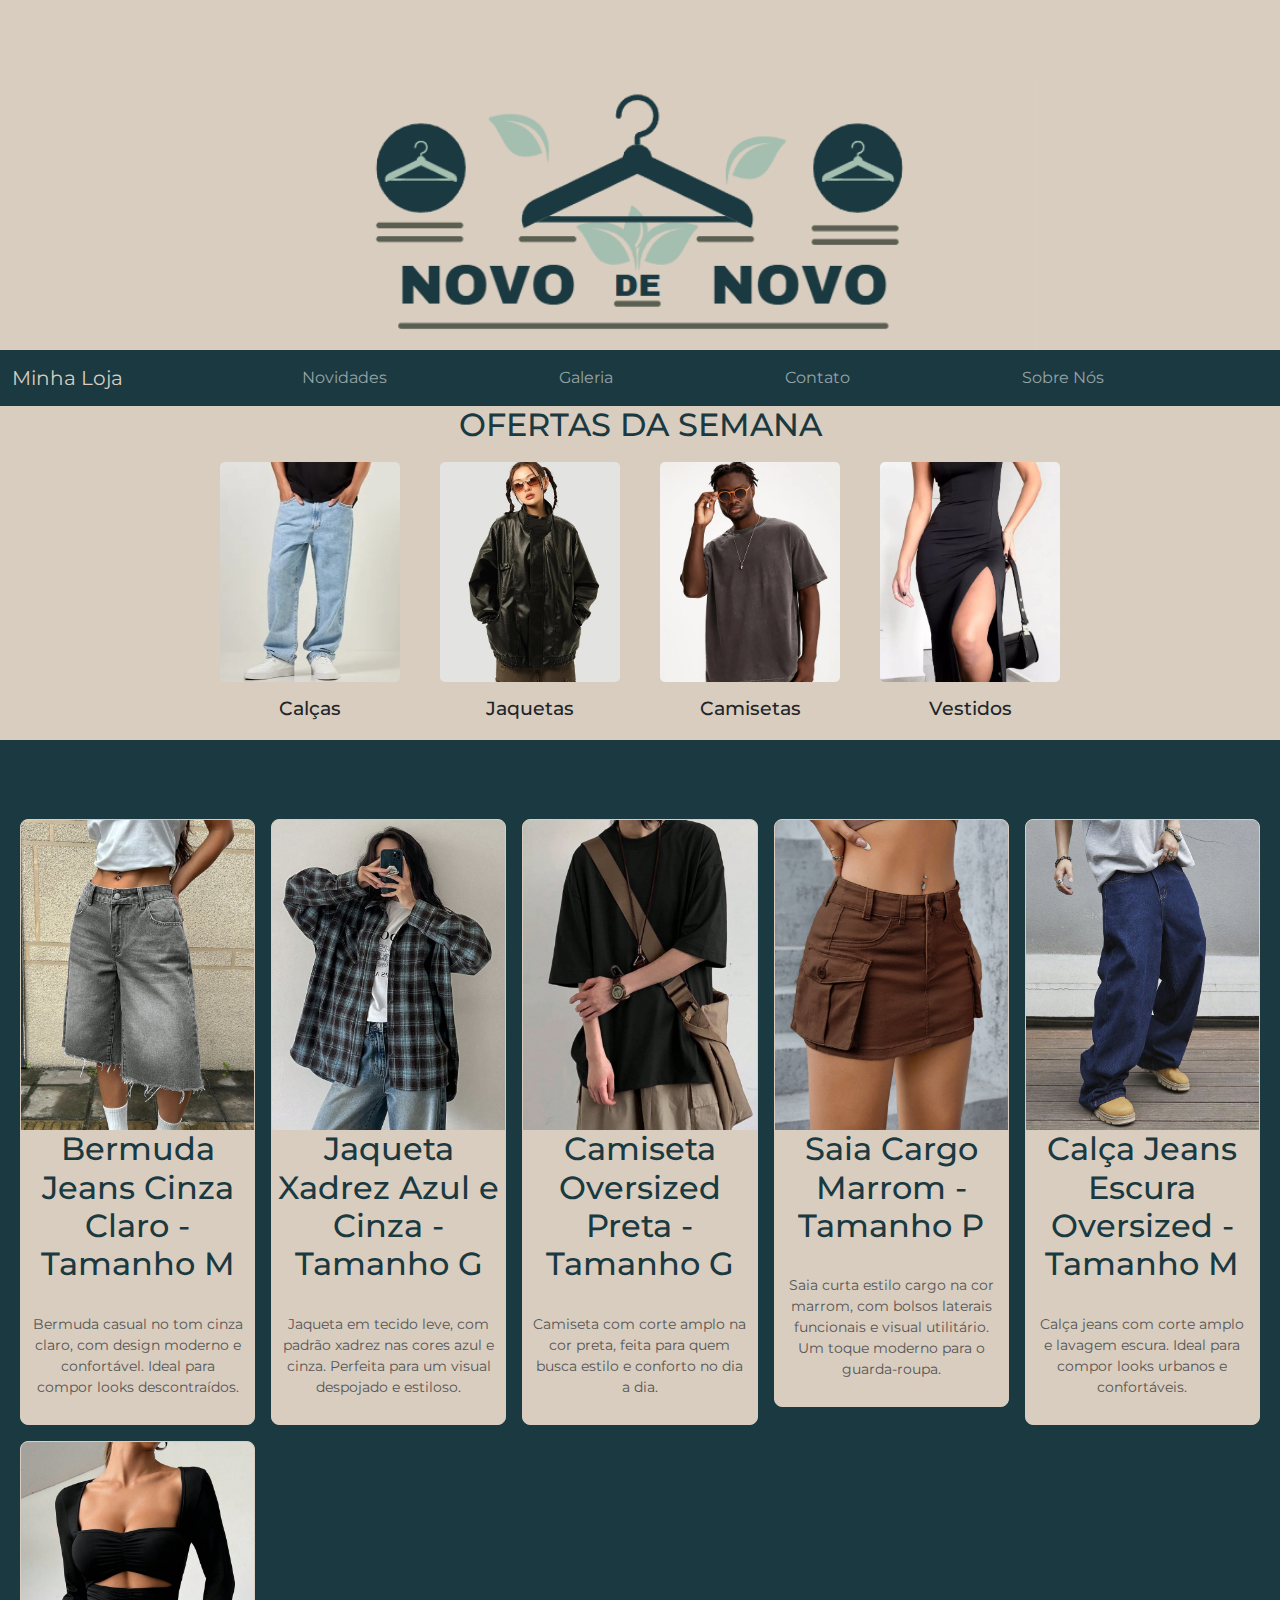
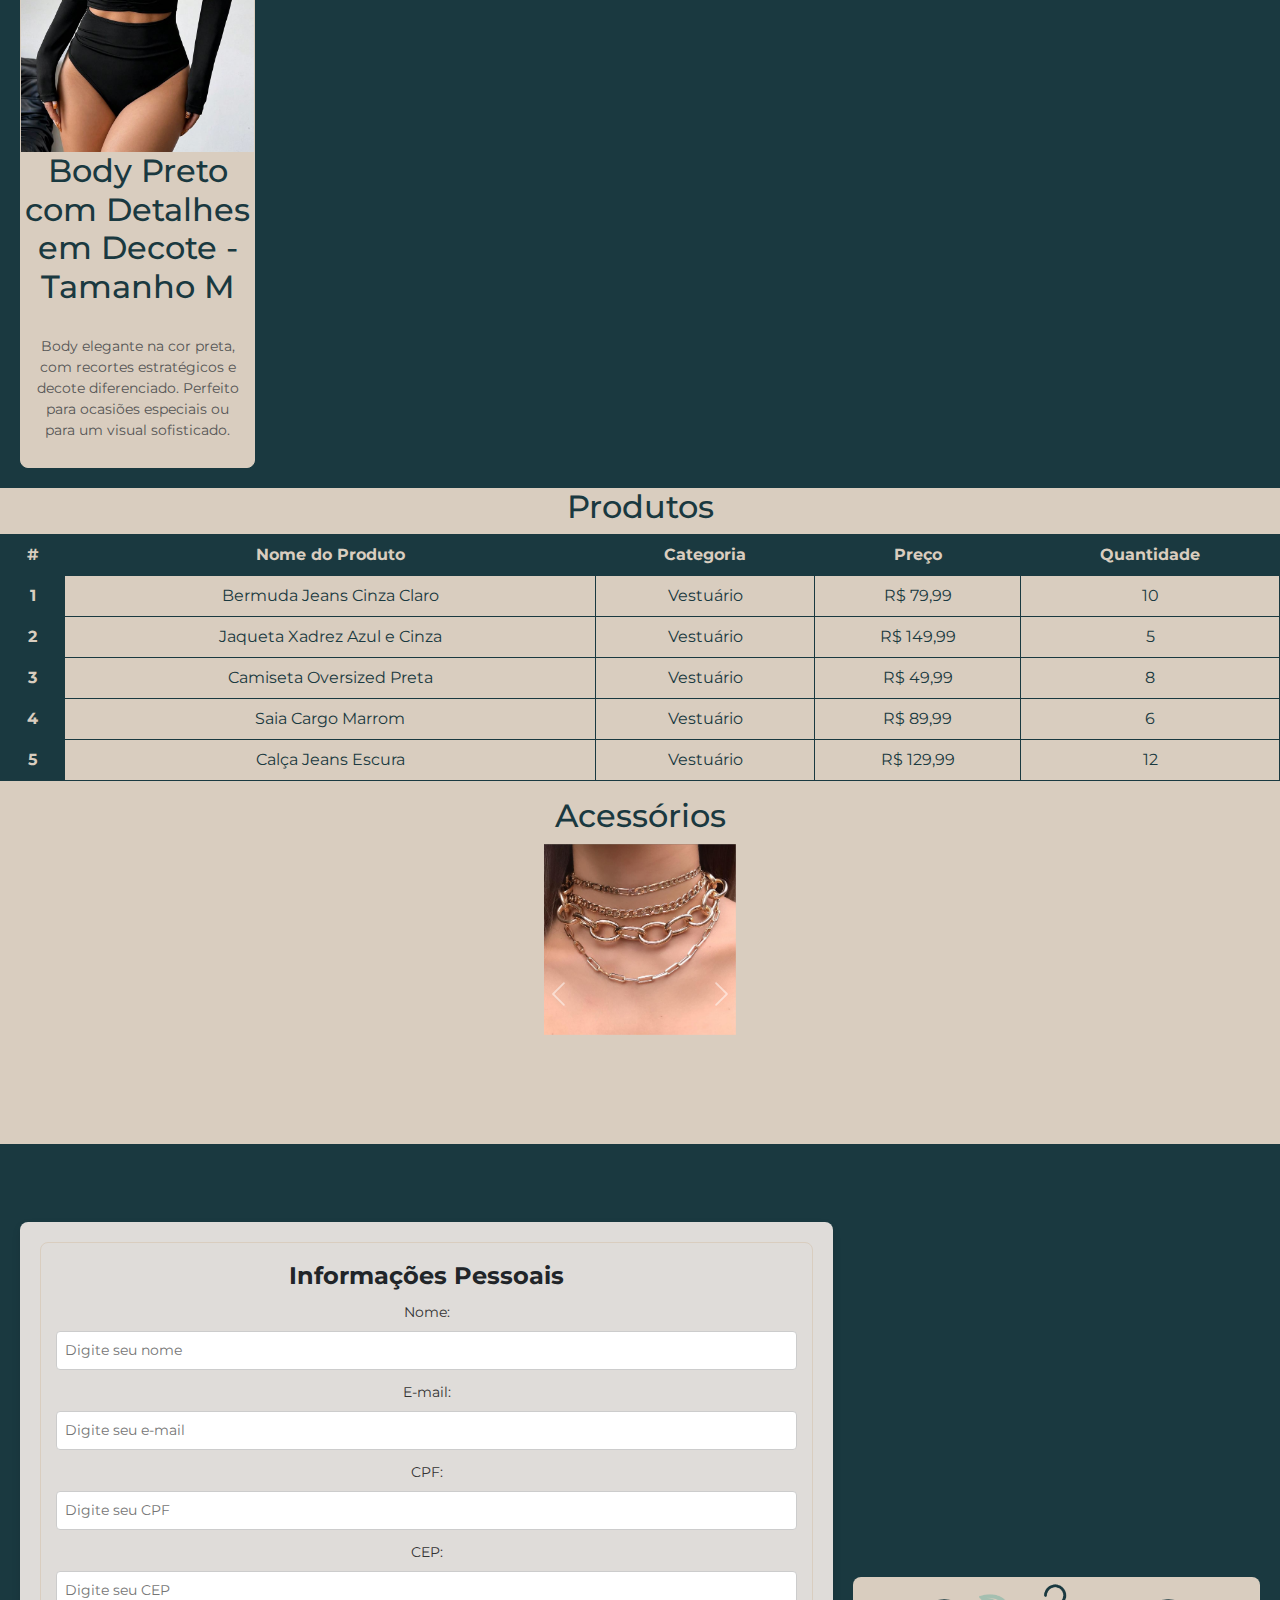
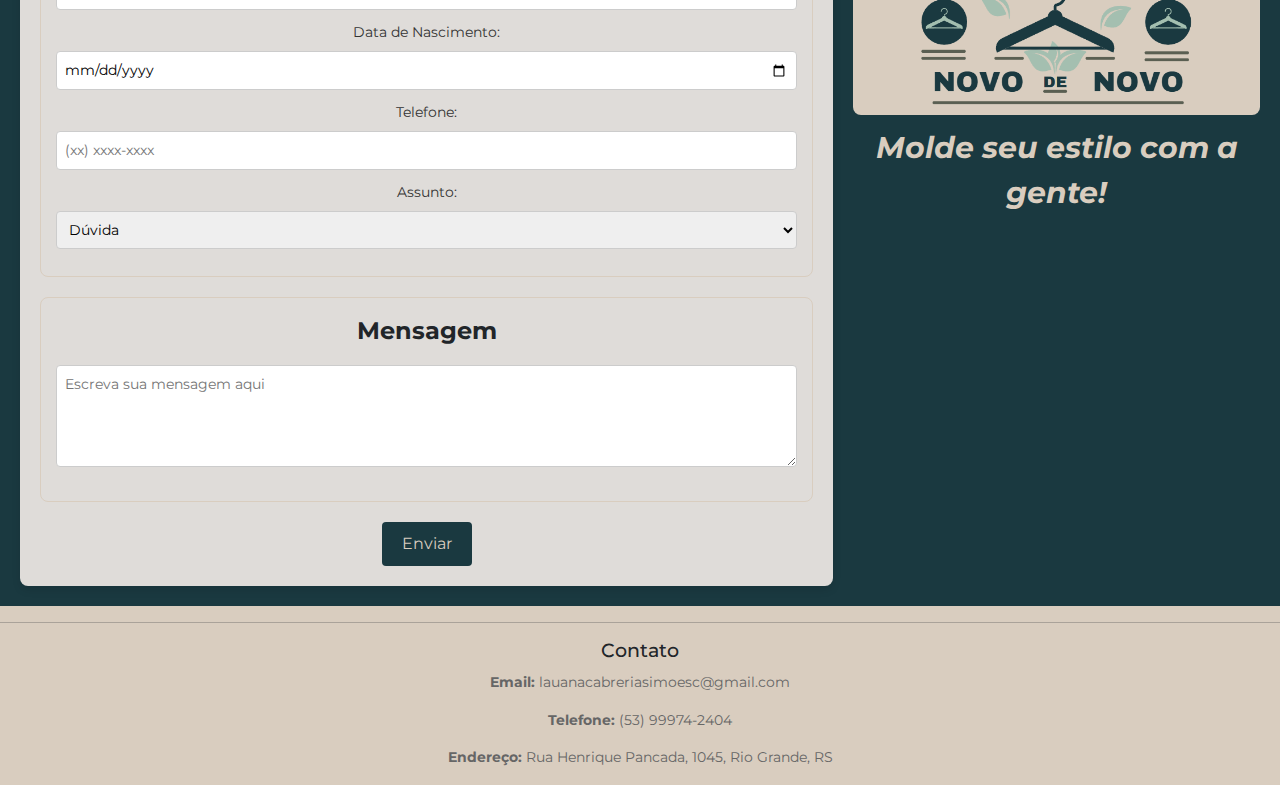
<file: index.html>
<!DOCTYPE html>
<html lang="pt-br">

<head>
    <meta charset="UTF-8">
    <meta name="viewport" content="width=device-width, initial-scale=1.0">

    <meta name="description"
        content="Loja de roupas online com as melhores ofertas da semana. Explore nossa galeria de produtos e entre em contato com a gente!">
    <meta name="keywords" content="moda, roupas, ofertas, loja online, calças, jaquetas, camisetas, vestidos">
    <meta name="author" content="Minha Loja de Roupas">
    <meta name="robots" content="index, follow">
    <meta name="language" content="pt-br">


    <meta property="og:title" content="Minha Loja de Roupas - Ofertas e Novidades">
    <meta property="og:description"
        content="Confira as ofertas da semana e produtos exclusivos na nossa loja online. Compre agora!">
    <meta property="og:type" content="website">
    <meta property="og:locale" content="pt_BR">


    <meta name="twitter:card" content="summary_large_image">
    <meta name="twitter:title" content="Minha Loja de Roupas - Ofertas e Novidades">
    <meta name="twitter:description"
        content="Confira as ofertas da semana e produtos exclusivos na nossa loja online. Compre agora!">

    <link href="https://cdn.jsdelivr.net/npm/bootstrap@5.3.3/dist/css/bootstrap.min.css" rel="stylesheet"
        integrity="sha384-QWTKZyjpPEjISv5WaRU9OFeRpok6YctnYmDr5pNlyT2bRjXh0JMhjY6hW+ALEwIH" crossorigin="anonymous">
    <title>NOVOdeNOVO</title>
    <link rel="stylesheet" href="css/style.css">
    <link href="https://fonts.googleapis.com/css2?family=Montserrat:ital,wght@0,100..900;1,100..900&display=swap"
        rel="stylesheet">
</head>

<body>
    <header>
        <img src="./img/LOGOTIPO.png" alt="Logo do Site">
    </header>
    <nav class="navbar navbar-expand-lg navbar-dark sticky-top">
        <div class="container-fluid">
            <a class="navbar-brand" href="#" style="color: #D9CDBF;">Minha Loja</a>
            <button class="navbar-toggler" type="button" data-bs-toggle="collapse" data-bs-target="#navbarNav">
                <span class="navbar-toggler-icon"></span>
            </button>
            <div class="collapse navbar-collapse" id="navbarNav">
                <ul class="navbar-nav d-flex justify-content-evenly w-100 mb-2 mb-lg-0">
                    <li class="nav-item"><a class="nav-link" href="#novidades">Novidades</a></li>
                    <li class="nav-item"><a class="nav-link" href="#galeria">Galeria</a></li>
                    <li class="nav-item"><a class="nav-link" href="#formulario">Contato</a></li>
                    <li class="nav-item"><a class="nav-link" href="#sobre-nos">Sobre Nós</a></li>
                </ul>
            </div>
        </div>
    </nav>
    <main>
        <section>
            <div class="centraliza">
                <h2>OFERTAS DA SEMANA</h2>
                <div class="ofertas">
                    <div class="item-oferta">
                        <div class="item-imagem" style="background-image: url('img/calca-reta.jpg');"></div>
                        <h3>Calças</h3>
                    </div>
                    <div class="item-oferta">
                        <div class="item-imagem" style="background-image: url(img/jaqueta\ noiser.jpg);"></div>
                        <h3>Jaquetas</h3>
                    </div>
                    <div class="item-oferta">
                        <div class="item-imagem" style="background-image: url(img/camiseta\ oversized.jpg);"></div>
                        <h3>Camisetas</h3>
                    </div>
                    <div class="item-oferta">
                        <div class="item-imagem" style="background-image: url(img/vestido\ preto\ colado.jpg);"></div>
                        <h3>Vestidos</h3>
                    </div>
                </div>
            </div>
        </section>

        <!-- TRABALHO GRID -->

        <section class="galeria">
            <h2>GALERIA</h2>
            <div class="grid-galeria">
                <div class="item">
                    <img src="./img/imagemGaleria1.jpg" alt="Bermuda Jeans Cinza Claro - Tamanho M" data-bs-toggle="modal" data-bs-target="#modal1">
                    <h2>Bermuda Jeans Cinza Claro - Tamanho M</h2>
                    <p>Bermuda casual no tom cinza claro, com design moderno e confortável. Ideal para compor looks descontraídos.</p>
                </div>
                <div class="item">
                    <img src="./img/imagemGaleria2.jpg" alt="Jaqueta Xadrez Azul e Cinza - Tamanho G" data-bs-toggle="modal" data-bs-target="#modal2">
                    <h2>Jaqueta Xadrez Azul e Cinza - Tamanho G</h2>
                    <p>Jaqueta em tecido leve, com padrão xadrez nas cores azul e cinza. Perfeita para um visual despojado e estiloso.</p>
                </div>
                <div class="item">
                    <img src="./img/imagemGaleria3.jpg" alt="Camiseta Oversized Preta - Tamanho G" data-bs-toggle="modal" data-bs-target="#modal3">
                    <h2>Camiseta Oversized Preta - Tamanho G</h2>
                    <p>Camiseta com corte amplo na cor preta, feita para quem busca estilo e conforto no dia a dia.</p>
                </div>
                <div class="item">
                    <img src="./img/imagemGaleria4.jpg" alt="Saia Cargo Marrom - Tamanho P" data-bs-toggle="modal" data-bs-target="#modal4">
                    <h2>Saia Cargo Marrom - Tamanho P</h2>
                    <p>Saia curta estilo cargo na cor marrom, com bolsos laterais funcionais e visual utilitário. Um toque moderno para o guarda-roupa.</p>
                </div>
                <div class="item">
                    <img src="./img/imagemGaleria5.jpg" alt="Calça Jeans Escura Oversized - Tamanho M" data-bs-toggle="modal" data-bs-target="#modal5">
                    <h2>Calça Jeans Escura Oversized - Tamanho M</h2>
                    <p>Calça jeans com corte amplo e lavagem escura. Ideal para compor looks urbanos e confortáveis.</p>
                </div>
                <div class="item">
                    <img src="./img/imagemGaleria6.jpg" alt="Body Preto com Detalhes em Decote - Tamanho M" data-bs-toggle="modal" data-bs-target="#modal6">
                    <h2>Body Preto com Detalhes em Decote - Tamanho M</h2>
                    <p>Body elegante na cor preta, com recortes estratégicos e decote diferenciado. Perfeito para ocasiões especiais ou para um visual sofisticado.</p>
                </div>
            </div>
        </section>
        
        <!-- Modais -->

        <div class="modal fade" id="modal1" tabindex="-1" aria-labelledby="modal1Label" aria-hidden="true">
            <div class="modal-dialog modal-lg">
                <div class="modal-content">
                    <div class="modal-header">
                        <h5 class="modal-title" id="modal1Label">Bermuda Jeans Cinza Claro - Tamanho M</h5>
                        <button type="button" class="btn-close" data-bs-dismiss="modal" aria-label="Close"></button>
                    </div>
                    <div class="modal-body">
                        <img src="./img/imagemGaleria1.jpg" class="img-fluid" alt="Bermuda Jeans Cinza Claro - Tamanho M">
                        <p>Ideal para looks casuais e modernos.</p>
                    </div>
                </div>
            </div>
        </div>
        <div class="modal fade" id="modal2" tabindex="-1" aria-labelledby="modal2Label" aria-hidden="true">
            <div class="modal-dialog modal-lg">
                <div class="modal-content">
                    <div class="modal-header">
                        <h5 class="modal-title" id="modal2Label">Jaqueta Xadrez Azul e Cinza - Tamanho G</h5>
                        <button type="button" class="btn-close" data-bs-dismiss="modal" aria-label="Close"></button>
                    </div>
                    <div class="modal-body">
                        <img src="./img/imagemGaleria2.jpg" class="img-fluid" alt="Jaqueta Xadrez Azul e Cinza - Tamanho G">
                        <p>Perfeita para compor um visual despojado e moderno.</p>
                    </div>
                </div>
            </div>
        </div>
        <div class="modal fade" id="modal3" tabindex="-1" aria-labelledby="modal3Label" aria-hidden="true">
            <div class="modal-dialog modal-lg">
                <div class="modal-content">
                    <div class="modal-header">
                        <h5 class="modal-title" id="modal3Label">Camiseta Oversized Preta - Tamanho G</h5>
                        <button type="button" class="btn-close" data-bs-dismiss="modal" aria-label="Close"></button>
                    </div>
                    <div class="modal-body">
                        <img src="./img/imagemGaleria3.jpg" class="img-fluid" alt="Camiseta Oversized Preta - Tamanho G">
                        <p>Perfeita para quem busca conforto e estilo.</p>
                    </div>
                </div>
            </div>
        </div>
        <div class="modal fade" id="modal4" tabindex="-1" aria-labelledby="modal4Label" aria-hidden="true">
            <div class="modal-dialog modal-lg">
                <div class="modal-content">
                    <div class="modal-header">
                        <h5 class="modal-title" id="modal4Label">Saia Cargo Marrom - Tamanho P</h5>
                        <button type="button" class="btn-close" data-bs-dismiss="modal" aria-label="Close"></button>
                    </div>
                    <div class="modal-body">
                        <img src="./img/imagemGaleria4.jpg" class="img-fluid" alt="Saia Cargo Marrom - Tamanho P">
                        <p>Perfeita para looks urbanos e descolados.</p>
                    </div>
                </div>
            </div>
        </div>
        <div class="modal fade" id="modal5" tabindex="-1" aria-labelledby="modal5Label" aria-hidden="true">
            <div class="modal-dialog modal-lg">
                <div class="modal-content">
                    <div class="modal-header">
                        <h5 class="modal-title" id="modal5Label">Calça Jeans Escura Oversized - Tamanho M</h5>
                        <button type="button" class="btn-close" data-bs-dismiss="modal" aria-label="Close"></button>
                    </div>
                    <div class="modal-body">
                        <img src="./img/imagemGaleria5.jpg" class="img-fluid" alt="Calça Jeans Escura Oversized - Tamanho M">
                        <p>Ideal para looks urbanos e confortáveis.</p>
                    </div>
                </div>
            </div>
        </div>
        <div class="modal fade" id="modal6" tabindex="-1" aria-labelledby="modal6Label" aria-hidden="true">
            <div class="modal-dialog modal-lg">
                <div class="modal-content">
                    <div class="modal-header">
                        <h5 class="modal-title" id="modal6Label">Body Preto com Detalhes em Decote - Tamanho M</h5>
                        <button type="button" class="btn-close" data-bs-dismiss="modal" aria-label="Close"></button>
                    </div>
                    <div class="modal-body">
                        <img src="./img/imagemGaleria6.jpg" class="img-fluid" alt="Body Preto com Detalhes em Decote - Tamanho M">
                        <p>Perfeito para ocasiões especiais ou para um visual sofisticado.</p>
                    </div>
                </div>
            </div>
        </div>

        <section class="tabela">
            <h2>Produtos</h2>
            <table class="table custom-table">
                <thead class="thead-dark">
                    <tr>
                        <th scope="col">#</th>
                        <th scope="col">Nome do Produto</th>
                        <th scope="col">Categoria</th>
                        <th scope="col">Preço</th>
                        <th scope="col">Quantidade</th>
                    </tr>
                </thead>
                <tbody>
                    <tr>
                        <th scope="row">1</th>
                        <td>Bermuda Jeans Cinza Claro</td>
                        <td>Vestuário</td>
                        <td>R$ 79,99</td>
                        <td>10</td>
                    </tr>
                    <tr>
                        <th scope="row">2</th>
                        <td>Jaqueta Xadrez Azul e Cinza</td>
                        <td>Vestuário</td>
                        <td>R$ 149,99</td>
                        <td>5</td>
                    </tr>
                    <tr>
                        <th scope="row">3</th>
                        <td>Camiseta Oversized Preta</td>
                        <td>Vestuário</td>
                        <td>R$ 49,99</td>
                        <td>8</td>
                    </tr>
                    <tr>
                        <th scope="row">4</th>
                        <td>Saia Cargo Marrom</td>
                        <td>Vestuário</td>
                        <td>R$ 89,99</td>
                        <td>6</td>
                    </tr>
                    <tr>
                        <th scope="row">5</th>
                        <td>Calça Jeans Escura</td>
                        <td>Vestuário</td>
                        <td>R$ 129,99</td>
                        <td>12</td>
                    </tr>
                </tbody>
            </table>
        </section>

        <section class="carrossel">
            <h2>Acessórios</h2>
            <div id="carouselExampleCaptions" class="carousel slide" data-bs-ride="carousel">
                <div class="carousel-inner">
                    <div class="carousel-item active">
                        <img src="./img/acessorio1.jpg" class="d-block w-100" alt="acessorio 1">
                        <div class="carousel-caption d-none d-md-block">
                        </div>
                    </div>
                    <div class="carousel-item">
                        <img src="./img/acessorio2.png" class="d-block w-100" alt="acessorio 2">
                        <div class="carousel-caption d-none d-md-block">
                        </div>
                    </div>
                    <div class="carousel-item">
                        <img src="./img/acessorio3.png" class="d-block w-100" alt="acessorio 3">
                        <div class="carousel-caption d-none d-md-block">
                        </div>
                    </div>
                </div>
                <button class="carousel-control-prev" type="button" data-bs-target="#carouselExampleCaptions" data-bs-slide="prev">
                    <span class="carousel-control-prev-icon" aria-hidden="true"></span>
                    <span class="visually-hidden">Prévia</span>
                </button>
                <button class="carousel-control-next" type="button" data-bs-target="#carouselExampleCaptions" data-bs-slide="next">
                    <span class="carousel-control-next-icon" aria-hidden="true"></span>
                    <span class="visually-hidden">Próximo</span>
                </button>
            </div>
        </section>

        <section class="formulario">
            <h2>Formulário de Contato</h2>
            <div class="grid-formulario">

                <form action="#" method="post">
                    <fieldset>
                        <legend>Informações Pessoais</legend>


                        <label for="nome">Nome:</label>
                        <input type="text" id="nome" name="nome" placeholder="Digite seu nome" required>


                        <label for="email">E-mail:</label>
                        <input type="email" id="email" name="email" placeholder="Digite seu e-mail" required>

                        <label for="cpf">CPF:</label>
                        <input type="text" id="cpf" name="cpf" placeholder="Digite seu CPF" required>

                        <label for="cep">CEP:</label>
                        <input type="text" id="cep" name="cep" placeholder="Digite seu CEP" required>

                        <label for="data">Data de Nascimento:</label>
                        <input type="date" id="data" name="data">

                        <label for="telefone">Telefone:</label>
                        <input type="tel" id="telefone" name="telefone" placeholder="(xx) xxxx-xxxx" required>

                        <label for="assunto">Assunto:</label>
                        <select id="assunto" name="assunto">
                            <option value="duvida">Dúvida</option>
                            <option value="sugestao">Sugestão</option>
                            <option value="reclamacao">Reclamação</option>
                        </select>
                    </fieldset>

                    <fieldset>
                        <legend>Mensagem</legend>

                        <label for="mensagem"></label>
                        <textarea id="mensagem" name="mensagem" rows="4"
                            placeholder="Escreva sua mensagem aqui"></textarea>
                    </fieldset>

                    <button type="submit">Enviar</button>
                </form>

                <figure>
                    <img src="./img/LOGOTIPO.png" alt="logotipo">
                    <figcaption>Molde seu estilo com a gente!</figcaption>
                </figure>
            </div>
        </section>
    </main>
    <hr>
    <footer class="rodape">
        <div class="rodape-content">
            <div class="rodape-section sobre">
                <div class="rodape-section contato">
                    <h3>Contato</h3>
                    <p><b>Email:</b> lauanacabreriasimoesc@gmail.com</p>
                    <p><b>Telefone:</b> (53) 99974-2404</p>
                    <p><b>Endereço:</b> Rua Henrique Pancada, 1045, Rio Grande, RS</p>
                </div>
            </div>
        </div>
    </footer>
    <script src="https://cdn.jsdelivr.net/npm/bootstrap@5.3.3/dist/js/bootstrap.bundle.min.js"
        integrity="sha384-YvpcrYf0tY3lHB60NNkmXc5s9fDVZLESaAA55NDzOxhy9GkcIdslK1eN7N6jIeHz"
        crossorigin="anonymous"></script>
</body>

</html>
</file>
<file: css/style.css>
header {
    height: 30vh;
    overflow: visible;
}

header img {
    width: 100%;
    height: 100%;
    object-fit: contain
}

body {
    background-color: #D9CDBF;
    font-family: 'Montserrat';
    text-align: center;
    padding-top: 80px;
}

nav {
    background-color: #1A3940;
}

.menu {
    display: flex;
    justify-content: space-around;
}

.item-menu {
    background-color: #1A3940;
    font-style: italic;
    font-weight: bold;
    padding: 11px;
}

a {
    color: #D9CDBF;
    /* Cor do link */
    text-decoration: none;
    margin-right: 1px;
}

h2 {
    color: #1A3940;
}

.ofertas {
    display: flex;
    gap: 20px;
    flex-wrap: wrap;
    justify-content: center;
}

.item-oferta {
    padding: 10px;
    text-align: center;
    border-radius: 1%;
    width: 200px;
    box-sizing: border-box;
}

.item-imagem {
    width: 100%;
    height: 220px;
    background-size: cover;
    background-position: center;
    border-color: #1A3940;
    border-radius: 5px;
    margin-bottom: 15px;
}

h3 {
    font-size: 1.2em;
    margin: 10px 0;
}

p {
    font-size: 0.9em;
    color: #666;
}

/* TRABALHO GRID */

.galeria {
    padding: 20px;
    background-color: #1A3940;
  }
  
  .galeria h2 {
    text-align: center;
    margin-bottom: 20px;
    color: #1A3940;
  }
  
  .grid-galeria {
    display: grid;
    grid-template-columns: repeat(auto-fit, minmax(200px, 1fr));
    gap: 16px;
  }
  
  .grid-galeria .item {
    text-align: center;
    border: 1px solid #D9CDBF;
    border-radius: 8px;
    overflow: hidden;
    background-color: #D9CDBF;
    max-height: min-content;
  }
  
  .grid-galeria .item img {
    width: 100%;
    height: auto;
    display: block;
  }
  
  .grid-galeria .item p {
    padding: 10px;
    font-size: 14px;
    color: #555;
  }

  .formulario {
    padding: 20px;
    background-color: #1A3940;
  }
  
  .formulario h2 {
    text-align: center;
    margin-bottom: 20px;
  }
  
  .grid-formulario {
    display: grid;
    grid-template-columns: 1fr; /* Por padrão, uma coluna */
    gap: 20px;
    align-items: center;
  }
  
  form {
    background-color: #dfdcd9;
    padding: 20px;
    border-radius: 8px;
    box-shadow: 0 4px 8px rgba(0, 0, 0, 0.1);
  }
  
  fieldset {
    border: 1px solid #D9CDBF;
    padding: 15px;
    border-radius: 8px;
    margin-bottom: 20px;
  }
  
  legend {
    font-weight: bold;
  }
  
  label {
    display: block;
    margin-bottom: 8px;
    font-size: 14px;
    color: #333;
  }
  
  input, select, textarea {
    width: 100%;
    padding: 8px;
    margin-bottom: 12px;
    border: 1px solid #ccc;
    border-radius: 4px;
    font-size: 14px;
  }
  
  textarea {
    resize: vertical;
  }
  
  button {
    padding: 10px 20px;
    background-color: #1A3940;
    color: #D9CDBF;
    border: none;
    border-radius: 4px;
    font-size: 16px;
    cursor: pointer;
  }
  
  button:hover {
    background-color: #D9CDBF;
  }
  
  figure {
    text-align: center;
  }
  
  figure img {
    max-width: 100%;
    height: auto;
    border-radius: 8px;
  }
  
  figcaption {
    font-size: 30px;
    font-weight: bolder;
    font-style: italic;
    color: #D9CDBF;
    margin-top: 10px;
  }
  
  /* GRID */

  @media (min-width: 768px) {
    .grid-formulario {
      grid-template-columns: 2fr 1fr; 
    }
  
    figure {
      max-width: 100%;
    }

  }
  

  @media (max-width: 767px) {
    .grid-formulario {
      grid-template-columns: 1fr; 
    }
  
    figure {
      margin-top: 20px; 
    }
  }
  

  /* MODAIS */

.modal-content {
  background-color: #1A3940;
}

  /* TABELA */

.custom-table th, .custom-table td {
  border: 1px solid #1A3940; /* Borda das células */
  background-color: #D9CDBF;
  color: #1A3940;
}

.custom-table th {
  background-color: #1A3940; /* Cor de fundo do cabeçalho */
  color: #D9CDBF; /* Cor do texto no cabeçalho */
}

/* CARROSSEL */

.carousel {
  width: 15%; /* Ocupa 100% da largura do site */
  height: 300px; /* Altura fixa ou ajustável */
  margin: 0 auto;
}
</file>
